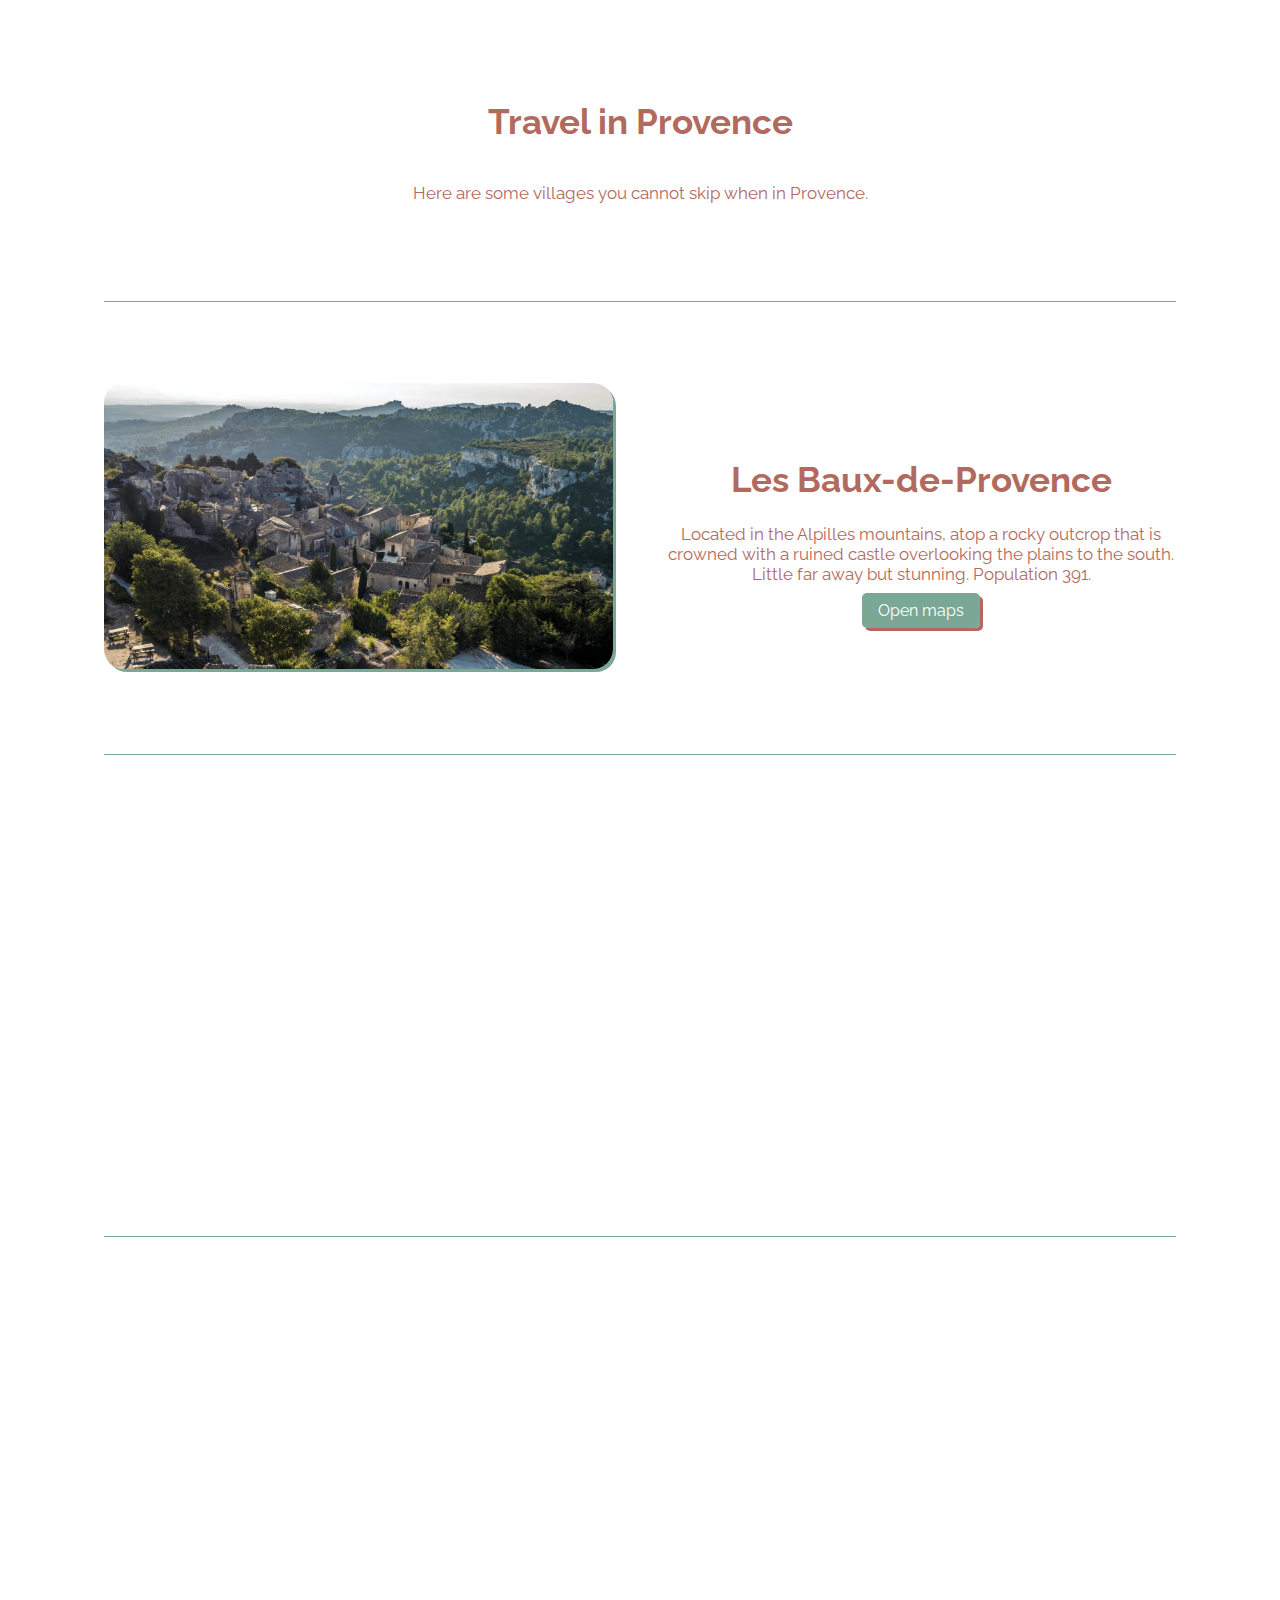
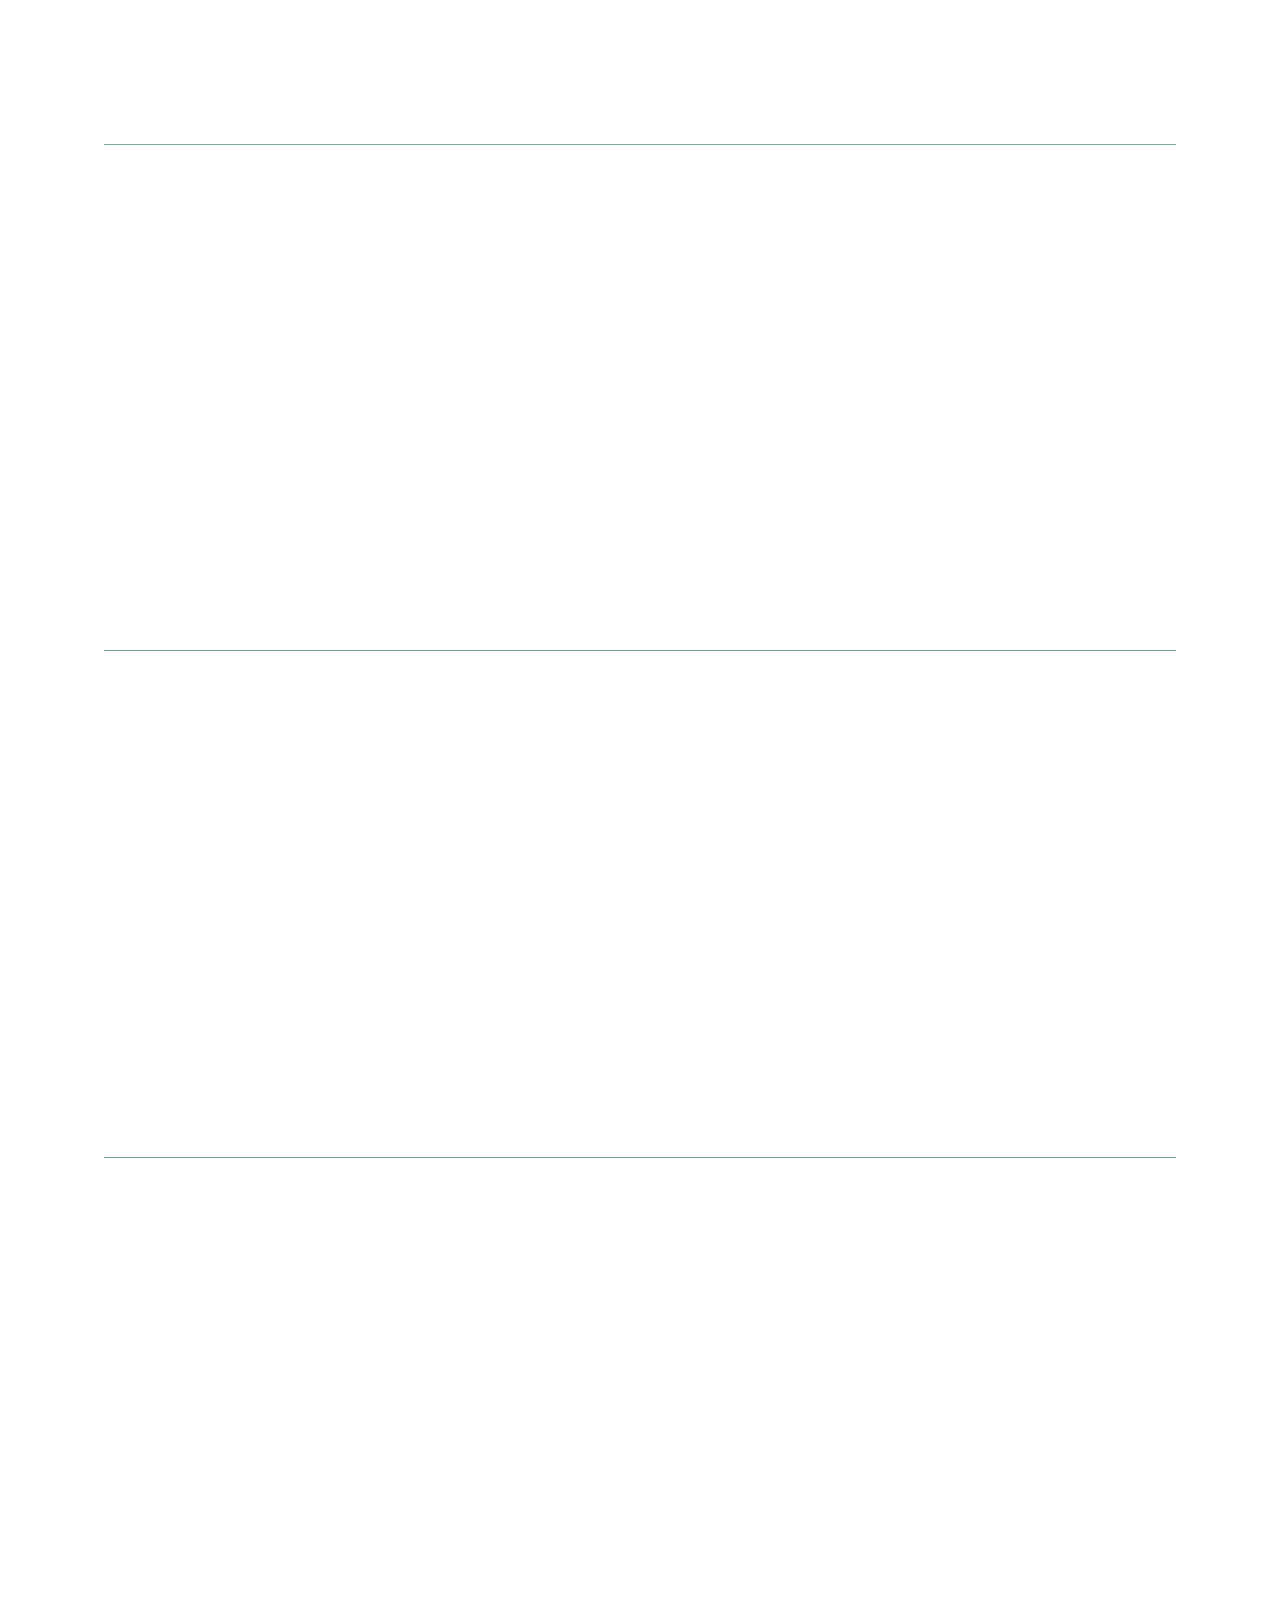
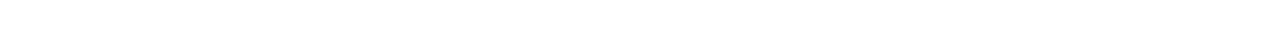
<file: travel.html>
<!DOCTYPE html>
<html>
<head>
	<title>Travel</title>
    <meta charset="utf-8">
	<link rel="stylesheet" type="text/css" href="travel.css">


</head>
<body>

    <div class="page-container">
        <div class="section6-container">
            <div class="traveldiv0">
                <h1>Travel in Provence </h1>
                <p>Here are some villages you cannot skip when in Provence. </p>
            </div>
            <div class="divider"></div>
            <div class="traveldiv1 scroll-animate">
                <div class="left-section6">
                    <img class="img6" src="images/Beauxprov.jpeg" alt="">
                </div>
                <div class="right-section6 ">
                    <h1>Les Baux-de-Provence</h1>
                    <p>Located in the Alpilles mountains, atop a rocky outcrop that is crowned with a ruined castle overlooking the plains to the south. Little far away but stunning. Population 391.</p>
                    <a class="top-button" href="https://goo.gl/maps/uZ1VhfKz58rDNK6i7" target="_blank">Open maps</a>
                </div>
            </div>
            <div class="divider"></div>
            <div class="traveldiv2 scroll-animate">
                <div class="left-section7">
                    <h1>Gordes </h1>
                    <p>An Emily in Paris scene was filmed here. Need I say more.</p>
                    <a class="top-button" href="https://goo.gl/maps/u2S9eJtntYvzqwjZ9" target="_blank">Open maps</a>
                </div>
                <div class="right-section7">
                    <img class="img6" src="images/vacances_gordes.jpg" alt="">
                </div>
            </div>
            <div class="divider"></div>
            <div class="traveldiv3 scroll-animate">
                <div class="left-section-travel-3">
                    <img class="img6" src="images/Lourmarin.jpeg" alt="">
                </div>
                <div class="right-section-travel-3">
                    <h1>Lourmarin</h1>
                    <p>Listed as "one of the most beautiful villages in France", Lourmarin nestles in the middle of vineyards, olive groves and almond trees. Lourmarin has been settled for at least a thousand years, and was a Neolithic campsite before that. A fortress was first built at the site in the 12th century, and was rebuilt by Foulques d'Agoult in the 15th century on the foundations of the earlier castle. Close to Mathilde's house </p>
                    <a class="top-button" href="https://goo.gl/maps/sK9XQXvZUMWbmn949" target="_blank">Open maps</a>
                </div>
            </div>
            <div class="divider"></div>
            <div class="traveldiv4 scroll-animate">
                <div class="left-section-travel-4">
                    <h1>Bonnieux</h1>
                    <p>Beautiful 12th century church on top of a hill in a stunning little village. This is one of my favourite's in the area.</p>
                    <a class="top-button" href="https://goo.gl/maps/kT74eusfx8quufZt7" target="_blank">Open maps</a>
                </div>
                <div class="right-section-travel-4">
                    <img class="img6" src="images/image2-1440x960.jpg" alt="">
                </div>
            </div>
            <div class="divider"></div>
            <div class="traveldiv5 scroll-animate">
                <div class="left-section-travel-5">
                    <img class="img6" src="images/aix.jpeg" alt="">
                </div>
                <div class="right-section-travel-5">
                    <h1>Aix-en-Provence </h1>
                    <p>Aix-en-Provence is the capital of the region and a university town in the Provence-Alpes-Côte d'Azur region of southern France. It was the birthplace of Post-Impressionist painter Paul Cézanne. Try and visit Aix during the Saturday markets.</p>
                    <a class="top-button" href="https://goo.gl/maps/vgMP7WwxG9MScaDA9" target="_blank">Open maps</a>
                </div>
            </div>
            <div class="divider"></div>
            <div class="traveldiv6 scroll-animate">
                <div class="left-section-travel-6">
                    <h1>Marseille </h1>
                    <p>Marseille, a port city, is France's 2nd largest city. It has been the crossroads of immigration and trade since its founding by the Greeks circa 600 B.C. The best two areas are Le Panier and Vallon des Auffes. Le Panier is a beautiful old artsy area with great restaurants and bars. Vallon des Auffes is an amazing place to go for a sunset drink or to eat in the few restaurants lined along the shore.</p>
                    <a class="top-button" href="https://goo.gl/maps/RqXUJ7nr6AG5h3So7" target="_blank">Open maps</a>
                </div>
                <div class="right-section-travel-6">
                    <img class="img6" src="images/des auffes.jpeg" alt="">
                </div>
            </div>
        </div>


    </div>
    <script src="travel.js"></script>
</body>
</html>
</file>
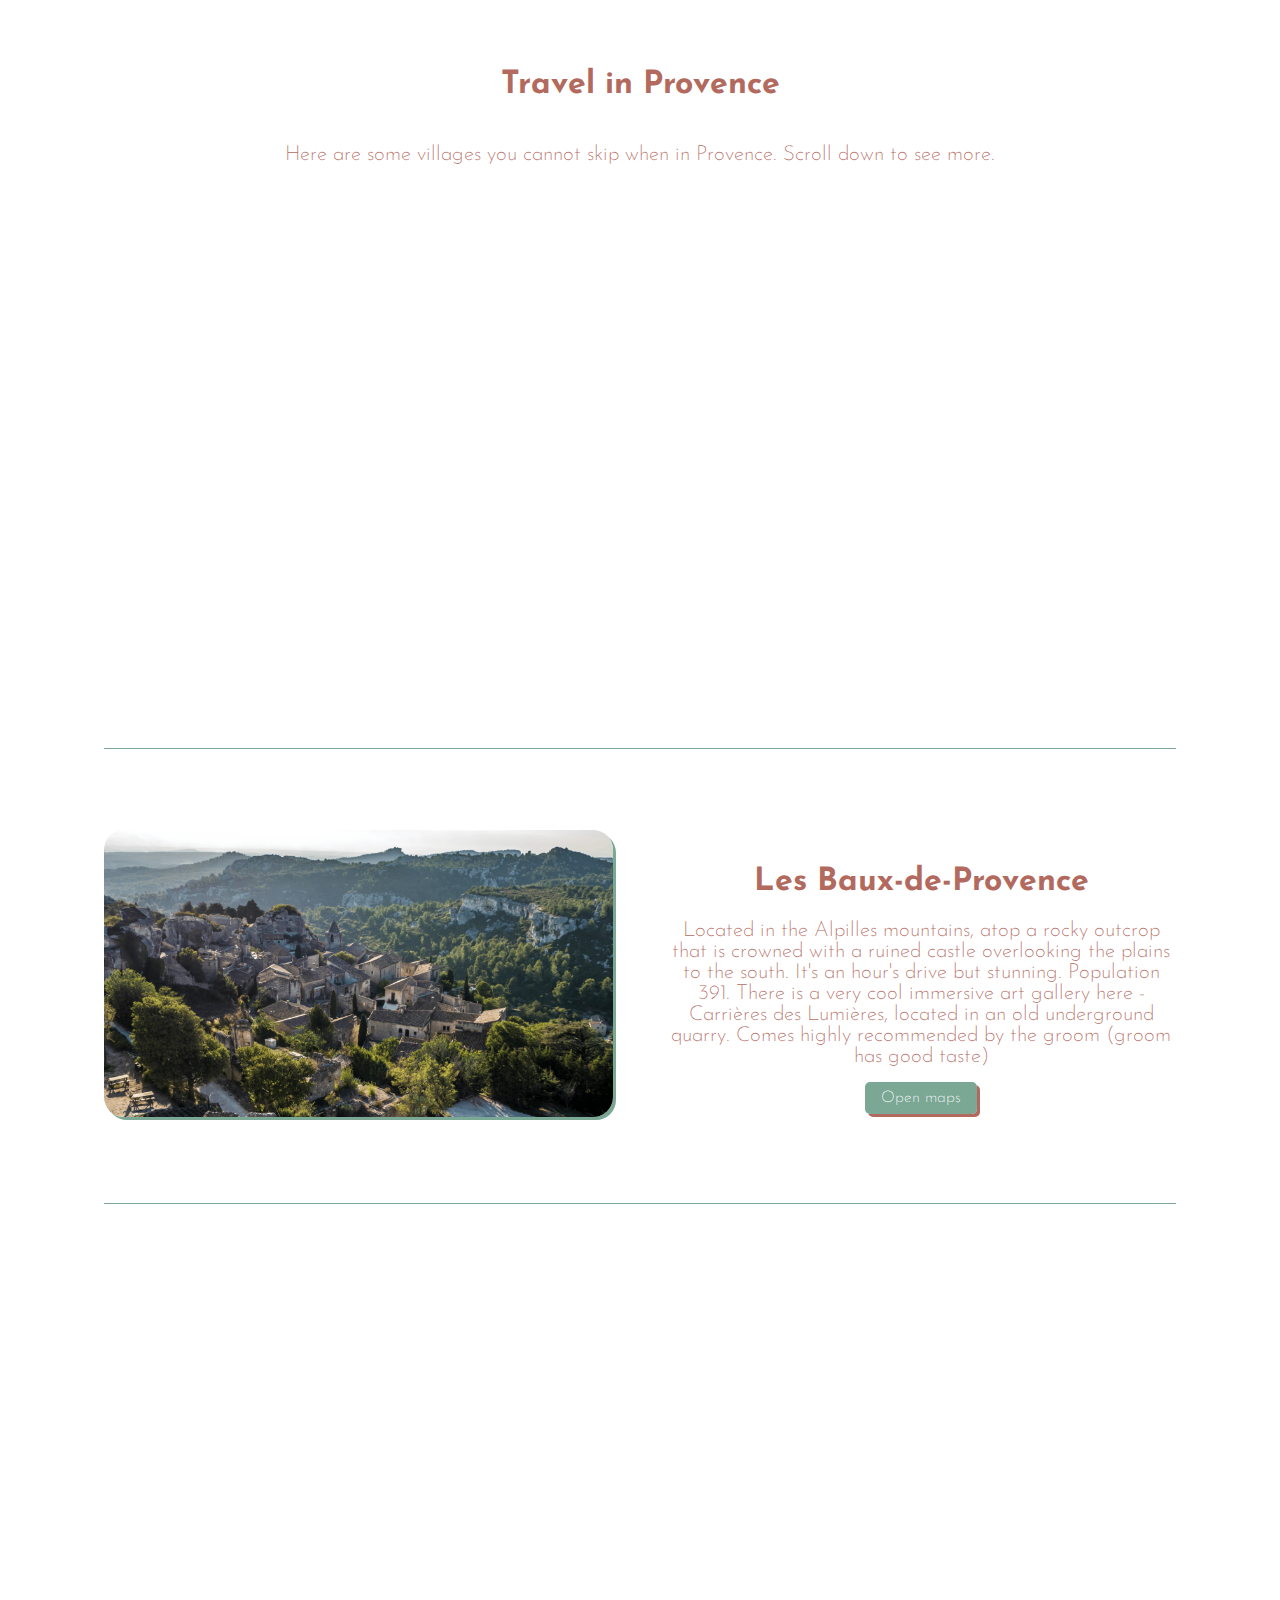
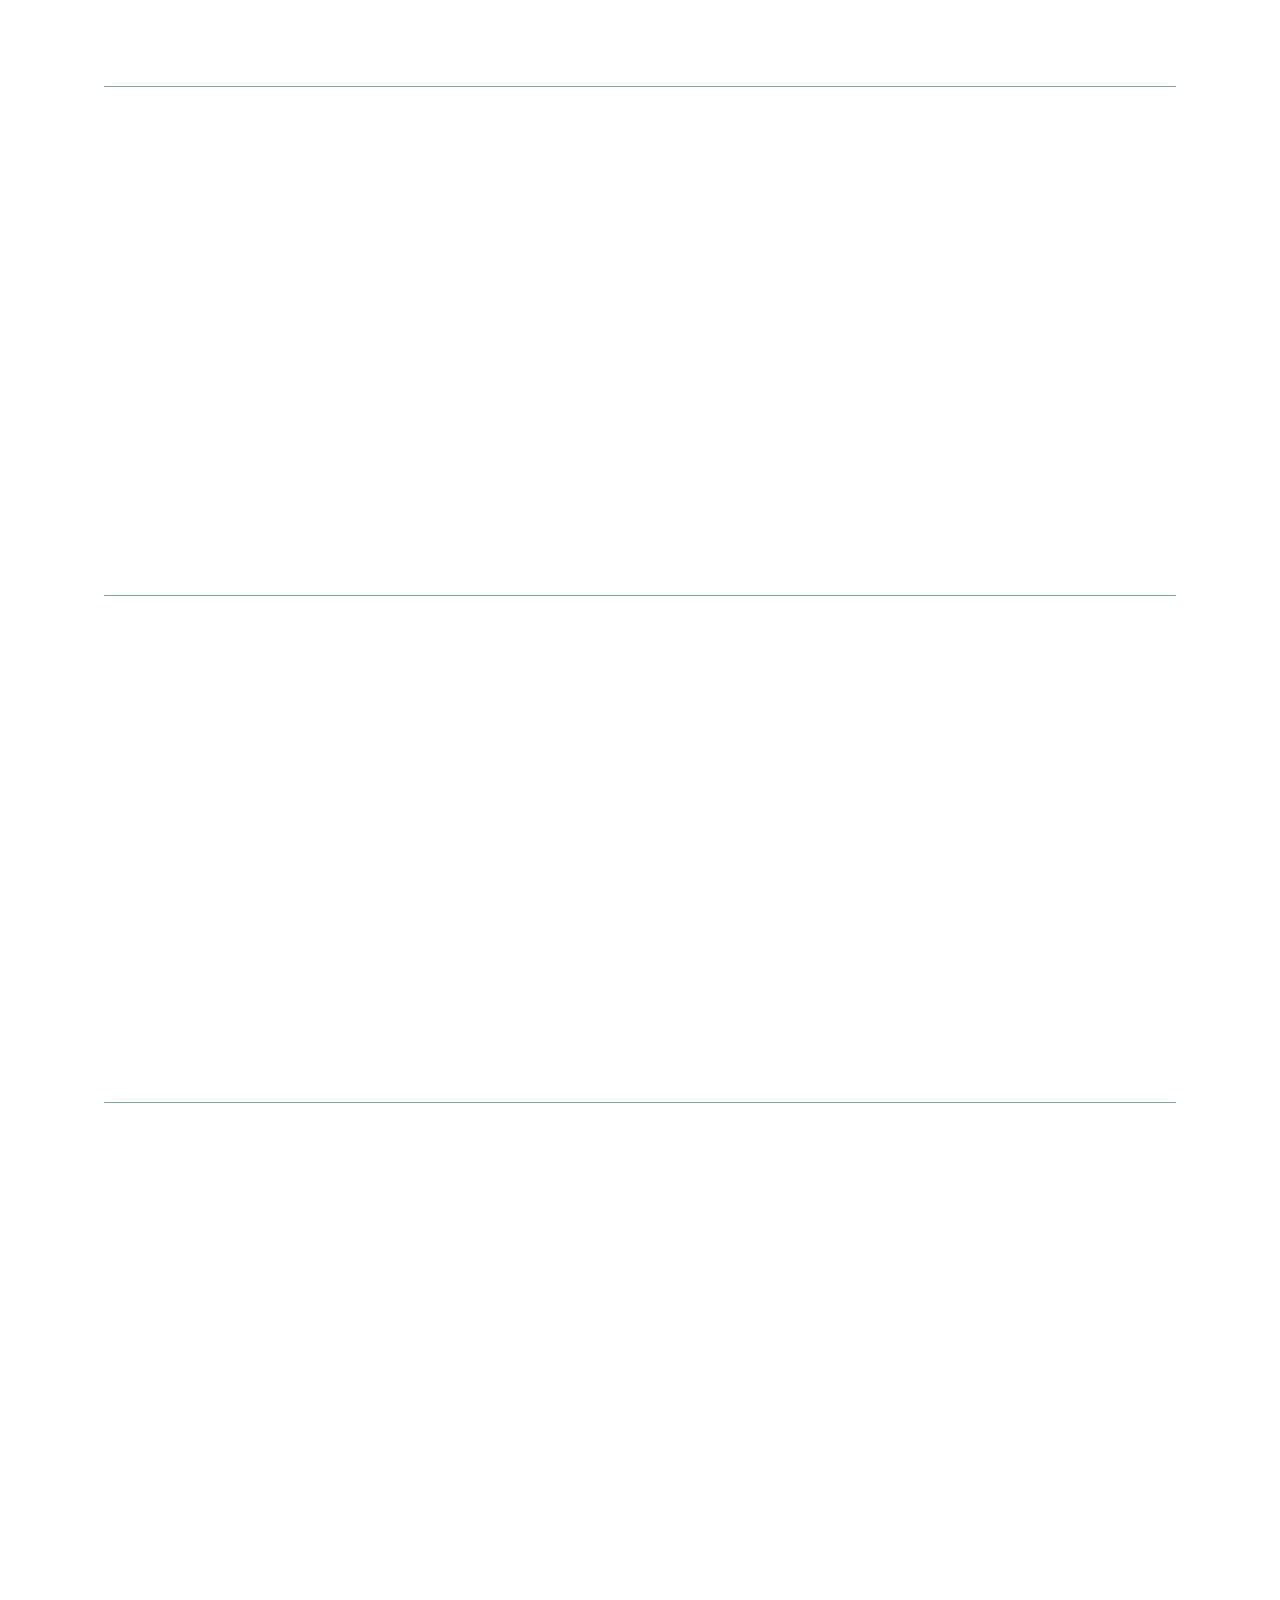
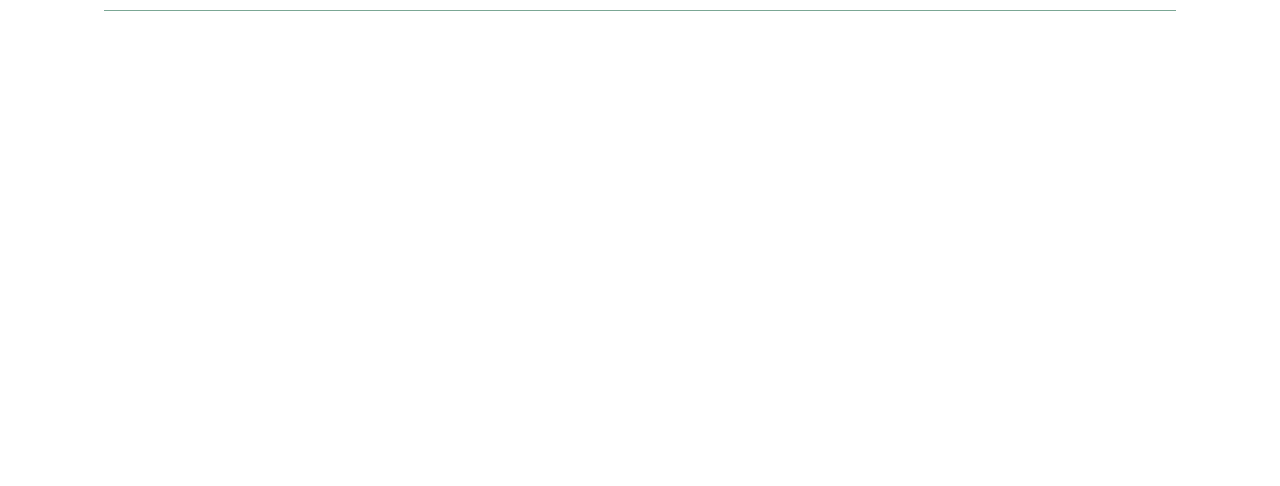
<file: travelmap.html>
<!DOCTYPE html>
<html lang='en'>
  <head>
    <meta charset='utf-8' />
    <title>Travel</title>
    <meta name='viewport' content='width=device-width, initial-scale=1' />
    <script src='https://api.tiles.mapbox.com/mapbox-gl-js/v2.14.1/mapbox-gl.js'></script>
    <link href='https://api.tiles.mapbox.com/mapbox-gl-js/v2.14.1/mapbox-gl.css' rel='stylesheet' />
    <link rel="stylesheet" type="text/css" href="travelmap.css">
  </head>

  <body>
    <div class="page-container">
      <div class="section6-container">
          <div class="traveldiv0">
              <h1>Travel in Provence </h1>
              <p>Here are some villages you cannot skip when in Provence. Scroll down to see more.</p>
          </div>
    <div id='map'></div>


      <div class="divider"></div>
      <div class="traveldiv1 scroll-animate animate">
          <div class="left-section6">
              <img class="img6" src="images/Beauxprov.jpeg" alt="">
          </div>
          <div class="right-section6 ">
              <h1>Les Baux-de-Provence</h1>
              <p>Located in the Alpilles mountains, atop a rocky outcrop that is crowned with a ruined castle overlooking the plains to the south. It's an hour's drive but stunning. Population 391. There is a very cool immersive art gallery here - Carrières des Lumières, located in an old underground quarry. Comes highly recommended by the groom (groom has good taste)</p>
              <a class="top-button" href="https://goo.gl/maps/uZ1VhfKz58rDNK6i7" target="_blank">Open maps</a>
          </div>
      </div>


      <div class="divider"></div>
      <div class="traveldiv2 scroll-animate">
          <div class="left-section7">
              <h1>Gordes </h1>
              <p>An Emily in Paris scene was filmed here. Need I say more?</p>
              <a class="top-button" href="https://goo.gl/maps/u2S9eJtntYvzqwjZ9" target="_blank">Open maps</a>
          </div>
          <div class="right-section7">
              <img class="img6" src="images/vacances_gordes.jpg" alt="">
          </div>
      </div>

      <div class="divider"></div>
      <div class="traveldiv3 scroll-animate">
          <div class="left-section-travel-3">
              <img class="img6" src="images/Lourmarin.jpeg" alt="">
          </div>
          <div class="right-section-travel-3">
              <h1>Lourmarin</h1>
              <p>Listed as "one of the most beautiful villages in France", Lourmarin nestles in the middle of vineyards, olive groves and almond trees. Lourmarin has been settled for at least a thousand years and was a Neolithic campsite before that. A fortress was first built at the site in the 12th century and was rebuilt by Foulques d'Agoult in the 15th century on the foundations of the earlier castle. Close to Mathilde's house </p>
              <a class="top-button" href="https://goo.gl/maps/sK9XQXvZUMWbmn949" target="_blank">Open maps</a>
          </div>
      </div>

      <div class="divider"></div>
      <div class="traveldiv4 scroll-animate">
          <div class="left-section-travel-4">
              <h1>Bonnieux</h1>
              <p>Beautiful 12th-century church on top of a hill in a stunning little village. This is one of my favourites in the area.</p>
              <a class="top-button" href="https://goo.gl/maps/kT74eusfx8quufZt7" target="_blank">Open maps</a>
          </div>
          <div class="right-section-travel-4">
              <img class="img6" src="images/image2-1440x960.jpg" alt="">
          </div>
      </div>

      <div class="divider"></div>
      <div class="traveldiv5 scroll-animate">
          <div class="left-section-travel-5">
              <img class="img6" src="images/aix.jpeg" alt="">
          </div>
          <div class="right-section-travel-5">
              <h1>Aix-en-Provence </h1>
              <p>Aix-en-Provence is the capital of the region and a university town in the Provence-Alpes-Côte d'Azur region of southern France. It was the birthplace of Post-Impressionist painter Paul Cézanne. Try and visit Aix during the Saturday markets.</p>
              <a class="top-button" href="https://goo.gl/maps/vgMP7WwxG9MScaDA9" target="_blank">Open maps</a>
          </div>
      </div>


      <div class="divider"></div>
      <div class="traveldiv6 scroll-animate">
          <div class="left-section-travel-6">
              <h1>Marseille </h1>
              <p>Marseille, a port city, is France's 2nd largest city. It has been the crossroads of immigration and trade since its founding by the Greeks circa 600 B.C. The best two areas are Le Panier and Vallon des Auffes. Le Panier is a beautiful old artsy area with great restaurants and bars. Vallon des Auffes is an amazing place to go for a sunset drink or to eat in the few restaurants lined along the shore.</p>
              <a class="top-button" href="https://goo.gl/maps/RqXUJ7nr6AG5h3So7" target="_blank">Open maps</a>
          </div>
          <div class="right-section-travel-6">
              <img class="img6" src="images/des auffes.jpeg" alt="">
          </div>

      </div>

  </div>
</div>
<script>
  mapboxgl.accessToken = 'pk.eyJ1IjoibG1tYXA1MCIsImEiOiJjbGVpbjZuYWgwMzJyM29taTV2NmdjbGt4In0.gPz7ne0wUR2i3IDc8wnTqw';
  const map = new mapboxgl.Map({
    container: 'map',
    // Replace YOUR_STYLE_URL with your style URL.
    style: 'mapbox://styles/lmmap50/cliukql2v010g01qv90gie3l5',
    center: [5.24768, 43.71388 ],
    zoom: 9
  });

  map.on('click', (event) => {

  const features = map.queryRenderedFeatures(event.point, {
    layers: ['provence'] // replace with your layer name
  });
  if (!features.length) {
    return;
  }
  const feature = features[0];

  const popup = new mapboxgl.Popup({ offset: [0, -15] })
    .setLngLat(feature.geometry.coordinates)
    .setHTML(
      `<h3>${feature.properties.title}</h3>`
    )
    .addTo(map);
  });
</script>
<script src="travel.js"></script>
  </body>
</html>
</file>
<file: travel.css>
@import url('https://fonts.googleapis.com/css2?family=Raleway:wght@300;400;500;700&display=swap');


body {
    font-family: raleway;
  }

  /* Define the base style of elements */
.traveldiv1,
.traveldiv2,
.traveldiv3,
.traveldiv4,
.traveldiv5,
.traveldiv6 {
    opacity: 0;
    transform: translateY(100px);
    transition: opacity 0.6s, transform 0.6s;
}

/* Define the animate class style */
.animate {
    opacity: 1 !important;
    transform: translateY(0px) !important;
}

/* Define the style for the divider class */
.divider {
    height: 1px;
    background-color: black;
    margin-top: 10px;
    margin-bottom: 10px;
}

  h1 {
    font-size: 35px;
    color: #b36a5e;

  }

  h2 {
    font-size: 25px;
    color: white;; /* replace with the color you want */
  }

  .h1-bottom {
  color: #b36a5e;
  text-align: center;
  font-size: 35px;
  }

  .p-bottom {
    color: #b36a5e;
    font-size: 17px;
    text-align: center;

  }

  p {
    font-size: 17px;
    color: #b36a5e;; /* replace with the color you want */
  }

  .page-container {
    border: #b36a5e;
    width: 90vw;
    margin: 0 auto;
    margin-bottom: 5%;
    margin-top: 3%;
}

.divider {
  height: 1px; /* Adjust as needed */
  background-color: #7ba795; /* Adjust color as needed */
  margin-top: 9vh; /* Adjust as needed */
  margin-bottom: 9vh; /* Adjust as needed */
}


.section6-container {
  text-align: center;
  justify-content: space-between;
  border-radius: 30px;
  padding: 40px;

}

.traveldiv0 {
  display: flex;
  flex-direction: column;
  justify-content: space-between;
  background-color:
}


.traveldiv1 {
  display: flex;
  justify-content: space-between;


}

.left-section6 {
  flex-basis: 50%;
  margin: auto;
  margin-right: 5%;
  text-align: center;
}

.right-section6 {
  flex-basis: 50%;
   flex-basis: 50%;
  margin-right: 5%;
  margin: auto;
  text-align: center;
}


.img6 {
  border-radius: 20px;
  width: 100%;
  box-shadow: 3px 3px #7ba795;

}

.traveldiv2 {
  display: flex;
  justify-content: space-between;

}

.left-section7 {
  flex-basis: 50%;
  margin: auto;
  margin-right: 5%;

}

.right-section7 {
  flex-basis: 50%;
  margin-right: 5%;
  margin: auto;
  text-align: center;
}

.img7 {
  width: 100%;
  border-radius: 20px;
  box-shadow: 3px 3px white;
}

.traveldiv3 {
  display: flex;
  justify-content: space-between;

}

.left-section-travel-3{
  flex-basis: 50%;
  margin: auto;
  margin-right: 5%;
  text-align: center;
}

.right-section-travel-3{
  flex-basis: 50%;
  margin: auto;
  color: #b36a5e;
  text-align: center;
}

.traveldiv4 {
  display: flex;
  justify-content: space-between;

}

.left-section-travel-4{
  flex-basis: 50%;
  margin: auto;
  margin-right: 5%;
  text-align: center;
}

.right-section-travel-4{
  flex-basis: 50%;
  margin: auto;
  text-align: center;
}

.traveldiv5 {
  display: flex;
  justify-content: space-between;

}

.left-section-travel-5{
  flex-basis: 50%;
  margin: auto;
  margin-right: 5%;
  text-align: center;
}

.right-section-travel-5{
  flex-basis: 50%;
  margin: auto;
  color: #b36a5e;
  text-align: center;
}

.traveldiv6 {
  display: flex;
  justify-content: space-between;

}

.travel-image {
  border-radius: 20px;
  width: 80%;
  object-fit: fill;
  box-shadow: 7px 7px white;
  margin-left: 50px;
  transform: rotate(-7deg);
}

.left-section-travel-6{
  flex-basis: 50%;
  margin: auto;
  margin-right: 5%;
  text-align: center;
}

.right-section-travel-6{
  flex-basis: 50%;
  margin: auto;
  text-align: center;
}

.top-button {
    margin-top: 15px;
    padding: 0.5em 1em;
    background-color: #7ba795;
    color: white;
    text-decoration: none;
    font-size: 16px;
    border-radius: 5px;
    box-shadow: 3px 3px #b36a5e;
    border: none;
    cursor: pointer;
    
}

.top-button:hover {
  background-color: #7ba795;

  box-shadow: 8px 8px #b36a5e;
}




@media screen and (max-width: 1000px) {

.section6-container {
  text-align: center;
  justify-content: space-between;
  border-radius: 20px;
  padding: 20px;
}

.traveldiv0 {
  display: flex;
  flex-direction: column;
  justify-content: space-between;

}

.traveldiv1 {
  flex-direction: column;
  justify-content: space-between;
  margin-top: 6vh;
}

.left-section6 {
  flex-basis: 50%;
  margin: auto;
  text-align: center;
}

.right-section6 {
  flex-basis: 50%;
  margin: auto;
  color: #b36a5e;
  text-align: center;
}

.img6 {
  border-radius: 20px;
  width: 100%;
  object-fit: fill;
  box-shadow: 7px 7px #7ba795;
}

.traveldiv2 {
  display: flex;
  flex-direction: column-reverse;
  justify-content: space-between;

}

.left-section7 {
  flex-basis: 50%;
  margin: auto;

}

.right-section7 {
  flex-basis: 50%;
  margin-right: 5%;
  margin: auto;
  text-align: center;
}

.img7 {
width: 100%;
border-radius: 20px;
}

.traveldiv3 {
flex-direction: column;
justify-content: space-between;

}

.left-section-travel-3{
flex-basis: 50%;
margin: auto;
text-align: center;
}

.right-section-travel-3{
flex-basis: 50%;
margin: auto;
color: #b36a5e;
text-align: center;
}

.traveldiv4 {
display: flex;
flex-direction: column-reverse;

}

.left-section-travel-4{
flex-basis: 50%;
margin: auto;
text-align: center;
}

.right-section-travel-4{
flex-basis: 50%;
margin: auto;
text-align: center;
}

.traveldiv5 {
flex-direction: column;

}

.left-section-travel-5{
flex-basis: 50%;
margin: auto;
text-align: center;
}

.right-section-travel-5{
flex-basis: 50%;
margin: auto;
color: #b36a5e;
text-align: center;
}

.traveldiv6 {
display: flex;
flex-direction: column-reverse;

}

.left-section-travel-6{
flex-basis: 50%;
margin: auto;
text-align: center;
margin-bottom: 3vh;
}

.right-section-travel-6{
flex-basis: 50%;
margin: auto;
text-align: center;
}

h1 {
  font-size: 60px;
  color: #b36a5e;

}

p {
  font-size: 40px;
  color: #b36a5e;; /* replace with the color you want */
}


}
</file>
<file: travelmap.css>
@import url('https://fonts.googleapis.com/css2?family=Josefin+Sans:wght@300;400;500;700&display=swap');

body {
  font-family: Josefin Sans;
  font-size: 20px;
  font-weight: 200;
}

#map {
  position: relative;
  width: 50vw; /* substracting 2rem to accommodate the padding */
  height: 50vh;
  padding: 1rem;
  border-radius: 20px; /* adjust as needed */
  margin: auto; /* centers the map horizontally */
  margin-bottom: 3vh;
}

body {

}

/* Define the base style of elements */
.traveldiv1,
.traveldiv2,
.traveldiv3,
.traveldiv4,
.traveldiv5,
.traveldiv6 {
  opacity: 0;
  transform: translateY(100px);
  transition: opacity 0.6s, transform 0.6s;
}

/* Define the animate class style */
.animate {
  opacity: 1 !important;
  transform: translateY(0px) !important;
}

/* Define the style for the divider class */
.divider {
  height: 1px;
  background-color: black;
  margin-top: 10px;
  margin-bottom: 10px;
}

h1 {
  font-size: 2rem;
  color: #b36a5e;

}

h2 {
  font-size: 25px;
  color: white;; /* replace with the color you want */
  font-size: 1.5rem;
}

.h1-bottom {
color: #b36a5e;
text-align: center;
font-size: 35px;
}

.p-bottom {
  color: #b36a5e;
  font-size: 1.3rem;
  text-align: center;

}

p {
  font-size: 1.3rem;
  color: #b36a5e;; /* replace with the color you want */
}

.page-container {
  border: #b36a5e;
  width: 90vw;
  margin: 0 auto;
  margin-bottom: 5%;
  margin-top: 3%;
}

.divider {
height: 1px; /* Adjust as needed */
background-color: #7ba795; /* Adjust color as needed */
margin-top: 9vh; /* Adjust as needed */
margin-bottom: 9vh; /* Adjust as needed */
}


.section6-container {
text-align: center;
justify-content: space-between;
border-radius: 30px;
padding: 40px;
padding-top: 10px;

}

.traveldiv0 {
display: flex;
flex-direction: column;
justify-content: space-between;
background-color:
}


.traveldiv1 {
display: flex;
justify-content: space-between;


}

.left-section6 {
flex-basis: 50%;
margin: auto;
margin-right: 5%;
text-align: center;
}

.right-section6 {
flex-basis: 50%;
 flex-basis: 50%;
margin-right: 5%;
margin: auto;
text-align: center;
}


.img6 {
border-radius: 20px;
width: 100%;
box-shadow: 3px 3px #7ba795;

}

.traveldiv2 {
display: flex;
justify-content: space-between;

}

.left-section7 {
flex-basis: 50%;
margin: auto;
margin-right: 5%;

}

.right-section7 {
flex-basis: 50%;
margin-right: 5%;
margin: auto;
text-align: center;
}

.img7 {
width: 100%;
border-radius: 20px;
box-shadow: 3px 3px white;
}

.traveldiv3 {
display: flex;
justify-content: space-between;

}

.left-section-travel-3{
flex-basis: 50%;
margin: auto;
margin-right: 5%;
text-align: center;
}

.right-section-travel-3{
flex-basis: 50%;
margin: auto;
color: #b36a5e;
text-align: center;
}

.traveldiv4 {
display: flex;
justify-content: space-between;

}

.left-section-travel-4{
flex-basis: 50%;
margin: auto;
margin-right: 5%;
text-align: center;
}

.right-section-travel-4{
flex-basis: 50%;
margin: auto;
text-align: center;
}

.traveldiv5 {
display: flex;
justify-content: space-between;

}

.left-section-travel-5{
flex-basis: 50%;
margin: auto;
margin-right: 5%;
text-align: center;
}

.right-section-travel-5{
flex-basis: 50%;
margin: auto;
color: #b36a5e;
text-align: center;
}

.traveldiv6 {
display: flex;
justify-content: space-between;

}

.travel-image {
border-radius: 20px;
width: 80%;
object-fit: fill;
box-shadow: 7px 7px white;
margin-left: 50px;
transform: rotate(-7deg);
}

.left-section-travel-6{
flex-basis: 50%;
margin: auto;
margin-right: 5%;
text-align: center;
}

.right-section-travel-6{
flex-basis: 50%;
margin: auto;
text-align: center;
}

.top-button {
  margin-top: 15px;
  padding: 0.5em 1em;
  background-color: #7ba795;
  color: white;
  text-decoration: none;
  font-size: 16px;
  border-radius: 5px;
  box-shadow: 3px 3px #b36a5e;
  border: none;
  cursor: pointer;

}

.top-button:hover {
background-color: #7ba795;

box-shadow: 8px 8px #b36a5e;
}


@media screen and (max-width: 1000px) {

#map {
  width: 90%;
  height: 50vh;
  padding: 1rem;
  border-radius: 20px; /* adjust as needed */
  margin: auto; /* centers the map horizontally */
  margin-bottom: 3vh;
  margin-top: 15px;
}

.section6-container {
text-align: center;
justify-content: space-between;
border-radius: 20px;
padding: 10px;
}

.traveldiv0 {
display: flex;
flex-direction: column;
justify-content: space-between;

}

.traveldiv1 {
flex-direction: column;
justify-content: space-between;
margin-top: 6vh;
}

.left-section6 {
flex-basis: 50%;
margin: auto;
text-align: center;
}

.right-section6 {
flex-basis: 50%;
margin: auto;
color: #b36a5e;
text-align: center;
}

.img6 {
border-radius: 20px;
width: 100%;
object-fit: fill;
box-shadow: 7px 7px #7ba795;
}

.traveldiv2 {
display: flex;
flex-direction: column-reverse;
justify-content: space-between;

}

.left-section7 {
flex-basis: 50%;
margin: auto;

}

.right-section7 {
flex-basis: 50%;
margin-right: 5%;
margin: auto;
text-align: center;
}

.img7 {
width: 100%;
border-radius: 20px;
}

.traveldiv3 {
flex-direction: column;
justify-content: space-between;

}

.left-section-travel-3{
flex-basis: 50%;
margin: auto;
text-align: center;
}

.right-section-travel-3{
flex-basis: 50%;
margin: auto;
color: #b36a5e;
text-align: center;
}

.traveldiv4 {
display: flex;
flex-direction: column-reverse;

}

.left-section-travel-4{
flex-basis: 50%;
margin: auto;
text-align: center;
}

.right-section-travel-4{
flex-basis: 50%;
margin: auto;
text-align: center;
}

.traveldiv5 {
flex-direction: column;

}

.left-section-travel-5{
flex-basis: 50%;
margin: auto;
text-align: center;
}

.right-section-travel-5{
flex-basis: 50%;
margin: auto;
color: #b36a5e;
text-align: center;
}

.traveldiv6 {
display: flex;
flex-direction: column-reverse;

}

.left-section-travel-6{
flex-basis: 50%;
margin: auto;
text-align: center;
margin-bottom: 3vh;
}

.right-section-travel-6{
flex-basis: 50%;
margin: auto;
text-align: center;
}






}
</file>
